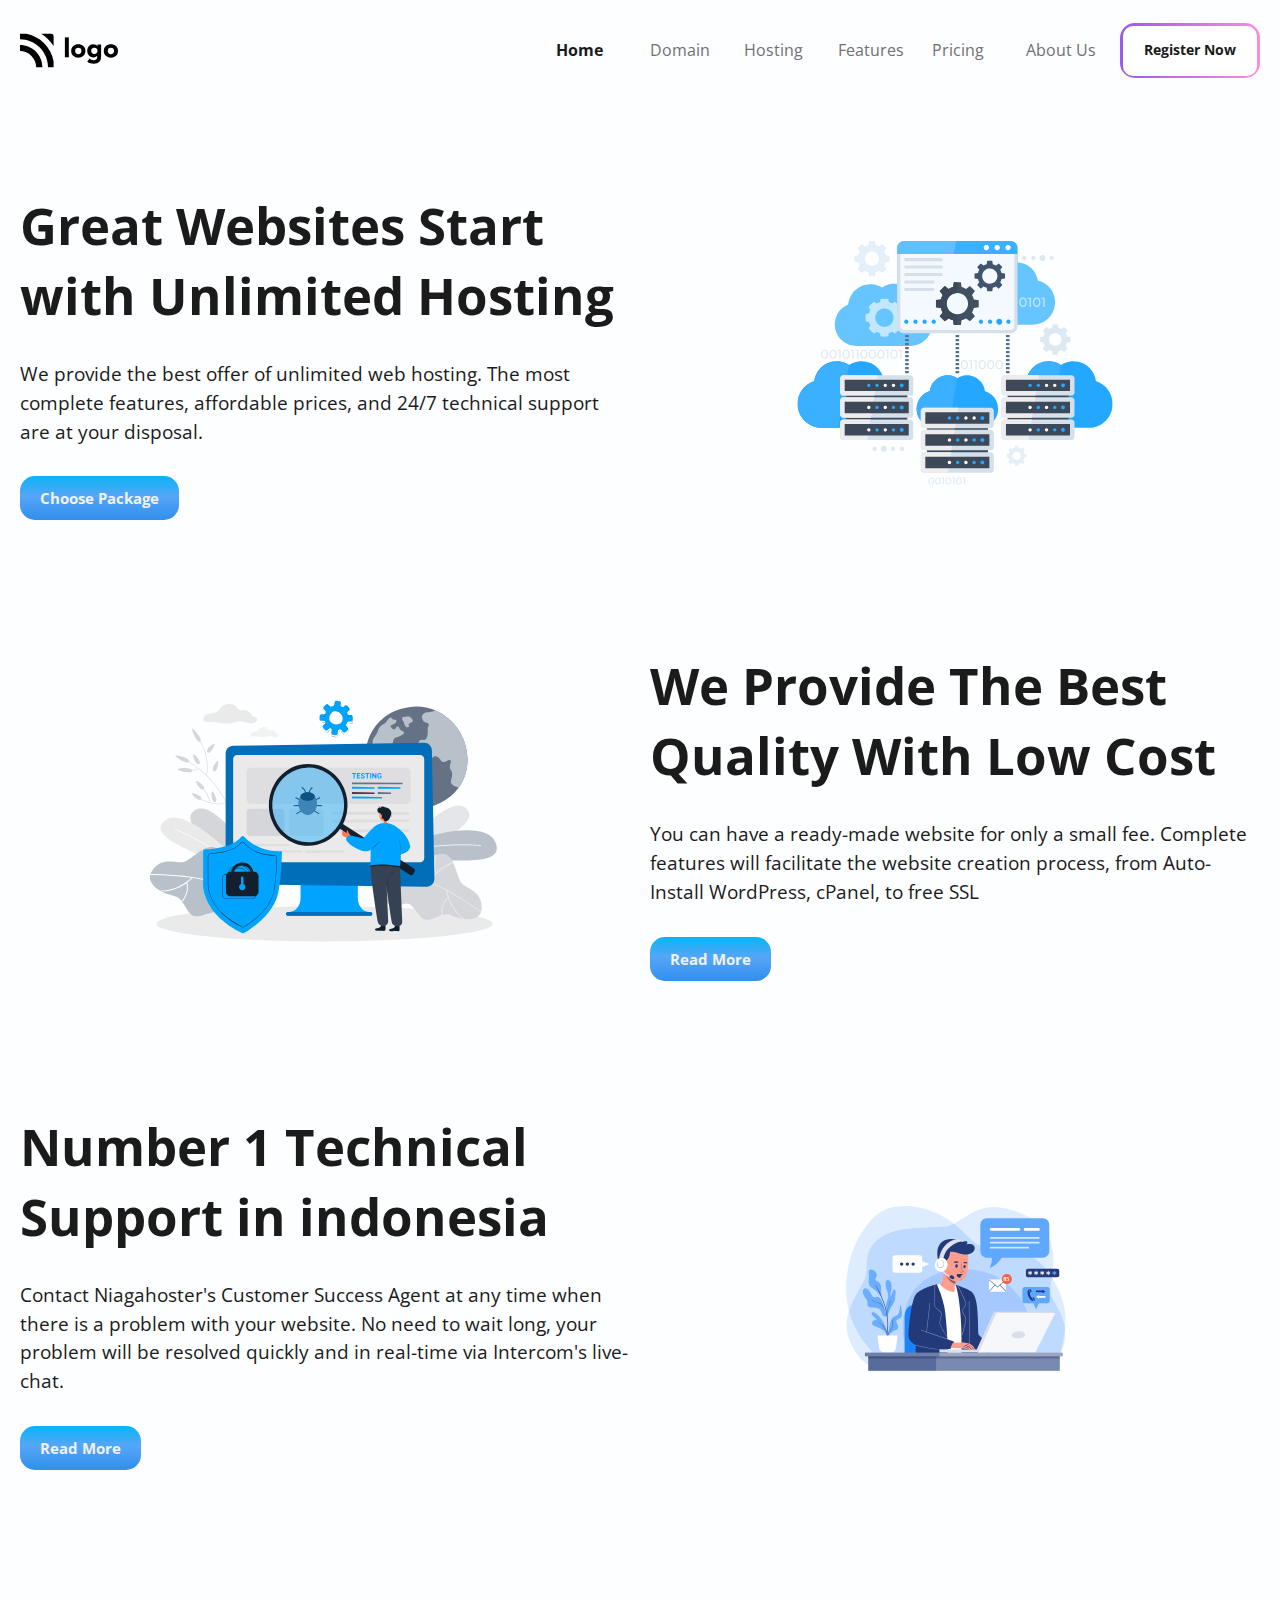
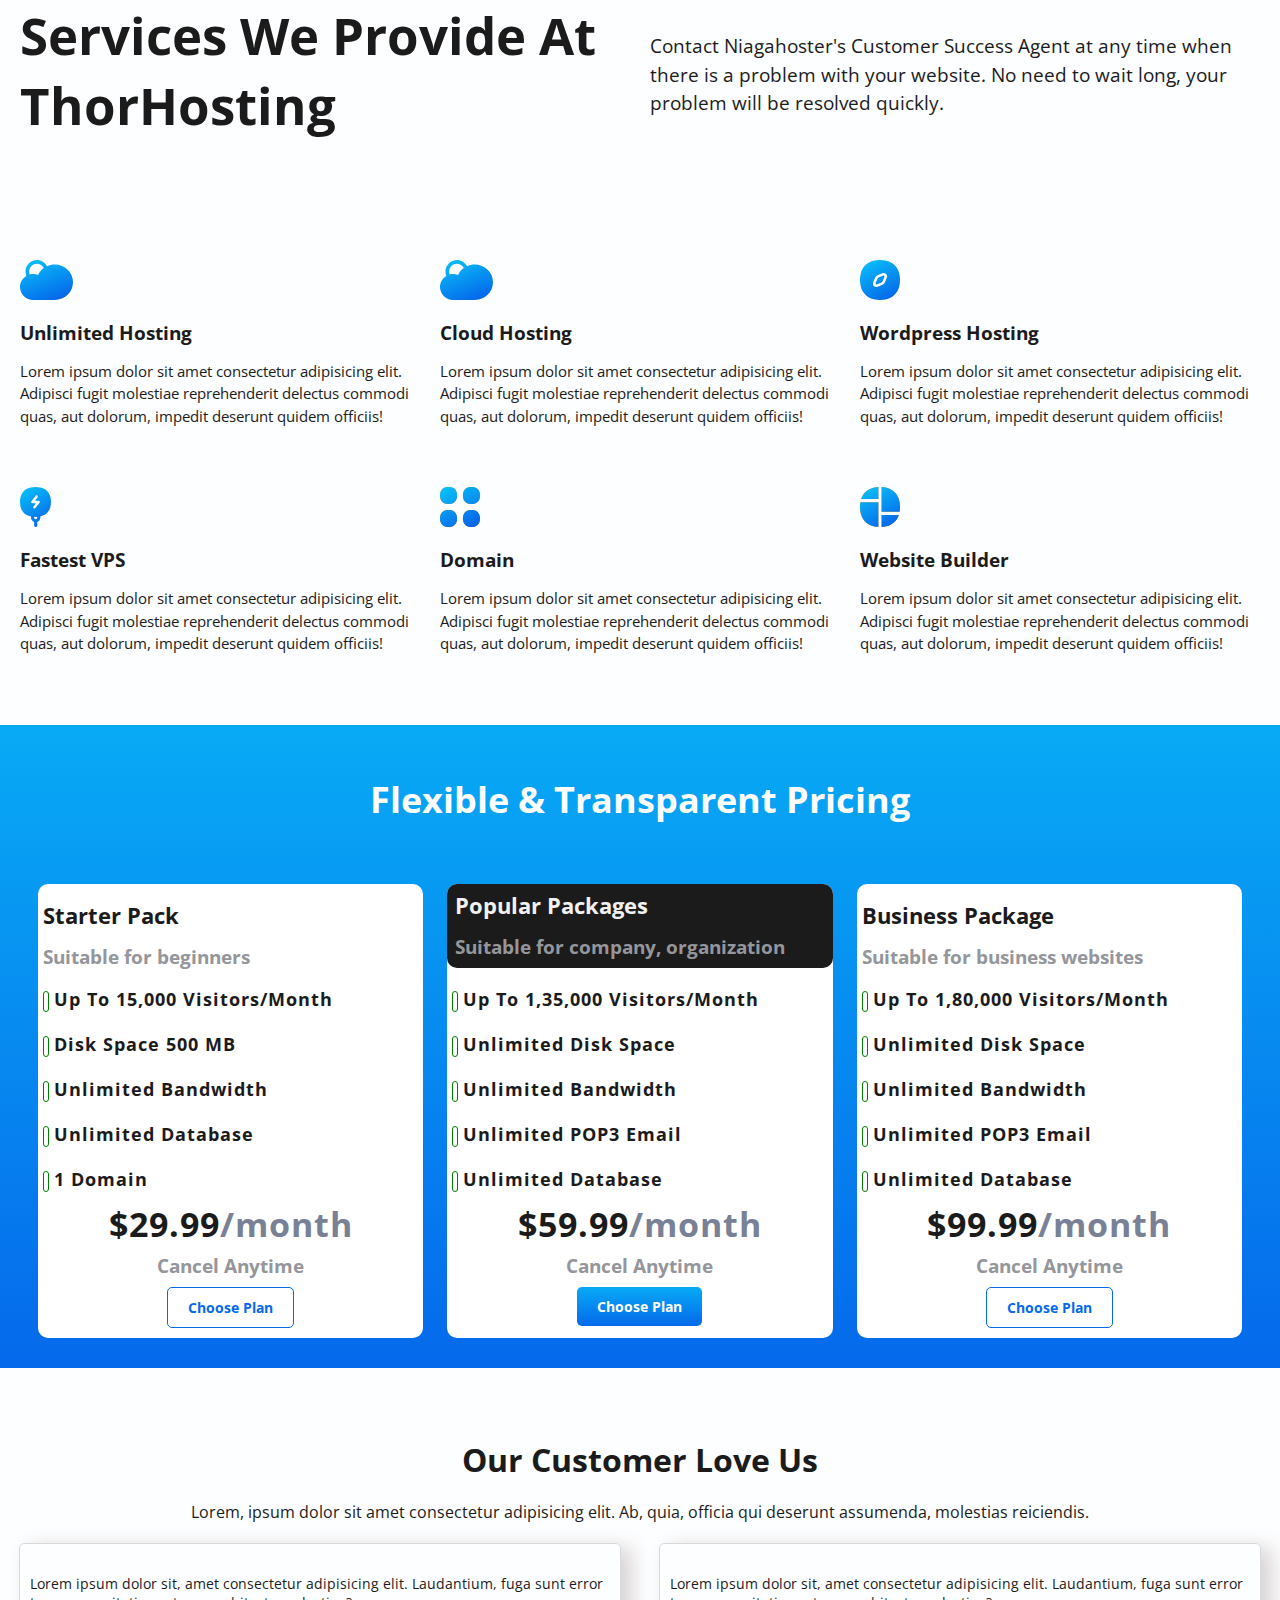
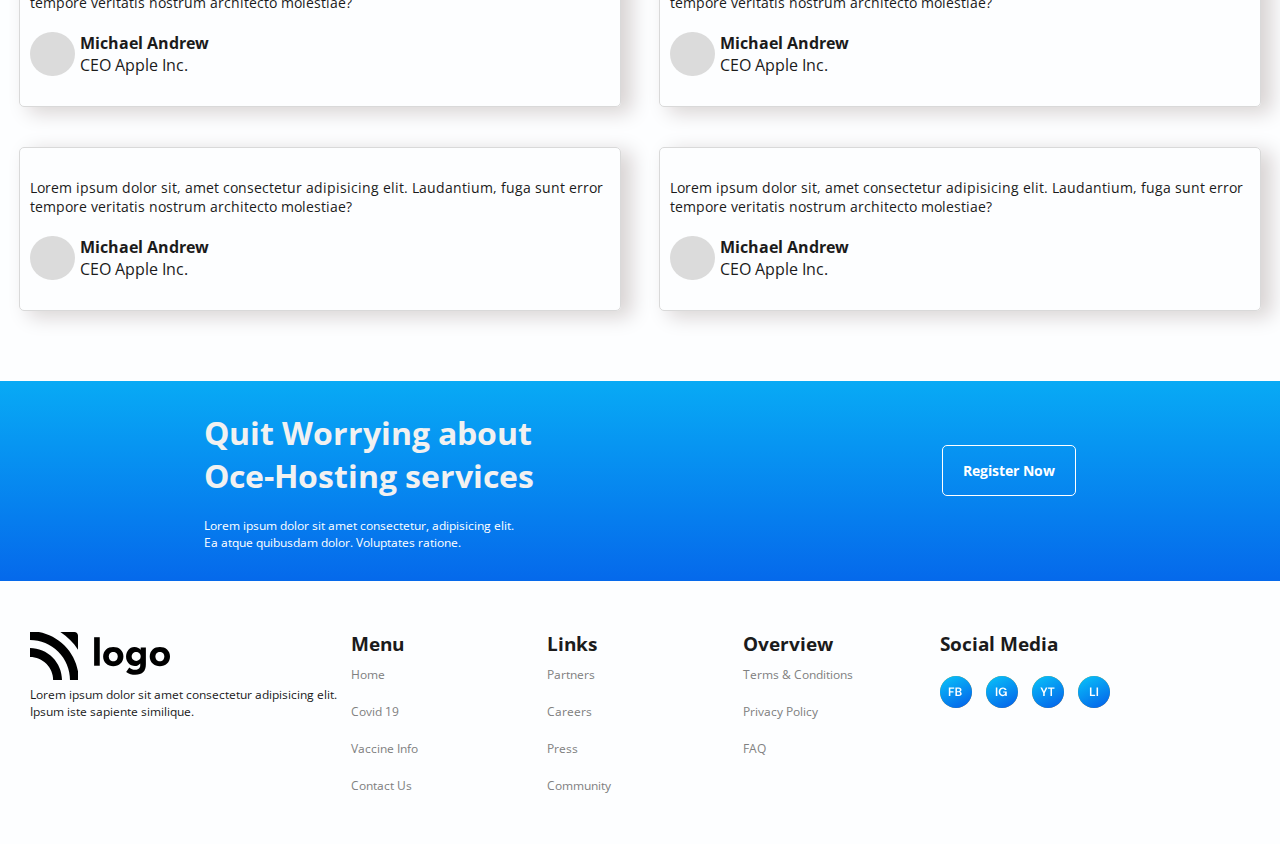
<file: index.html>
<!DOCTYPE html>
<html lang="en">
<head>
    <meta charset="UTF-8">
    <meta http-equiv="X-UA-Compatible" content="IE=edge">
    <meta name="viewport" content="width=device-width, initial-scale=1.0">
    <title>Hosting company website template responsive</title>
    <link rel="stylesheet" href="./css/style.css">
</head>
<link rel="stylesheet" href="https://cdnjs.cloudflare.com/ajax/libs/font-awesome/6.2.0/css/all.min.css" integrity="sha512-xh6O/CkQoPOWDdYTDqeRdPCVd1SpvCA9XXcUnZS2FmJNp1coAFzvtCN9BmamE+4aHK8yyUHUSCcJHgXloTyT2A==" crossorigin="anonymous" referrerpolicy="no-referrer" />
<body>
<!-- Navigation Bar -->
<div class="nav" id="nav">
    <img src="./images/logo.svg" alt="" class="logo">
    <input type="checkbox" name="click" id="click">
    <label for="click" class="bars">
        <i class="fa-solid fa-bars"></i>
    </label>
    <div class="menu">
        <a href="#" class="menu-items">Home</a>
        <a href="#" class="menu-items">Domain</a>
        <a href="#" class="menu-items">Hosting</a>
        <a href="#" class="menu-items">Features</a>
        <a href="#" class="menu-items">Pricing</a>
        <a href="#" class="menu-items">About Us</a>
        <div class="register-outer"><div class="register-inner"><p>Register Now</p></div></div>
    </div>
</div>
<!-- Hero section-1 -->
<div class="hero">
    <div>
        <h1>Great Websites Start with Unlimited Hosting</h1>
        <p>We provide the best offer of unlimited web hosting. The most complete features, affordable prices, and 24/7 technical support are at your disposal.</p>
        <button>Choose Package</button>
    </div>
    <div class="hero-1-img"><img src="./images/web-server.svg" alt=""></div>
</div>

<!-- Hero section-2 -->
<div class="hero">
    <div><img src="./images/testing.svg" alt=""></div>
    <div>
        <h1>We Provide The Best Quality With Low Cost</h1>
        <p>You can have a ready-made website for only a small fee. Complete features will facilitate the website creation process, from Auto-Install WordPress, cPanel, to free SSL</p>
        <button>Read More</button>
    </div>
</div>
<!-- Hero section-3 -->
<div class="hero">
    <div>
        <h1>Number 1 Technical Support in indonesia</h1>
        <p>Contact Niagahoster's Customer Success Agent at any time when there is a problem with your website. No need to wait long, your problem will be resolved quickly and in real-time via Intercom's live-chat.</p>
        <button>Read More</button>
    </div>
    <div><img src="./images/technical-support.svg" alt=""></div>
</div>
<!-- Service we provide -->
<div class="hero">
    <h1>Services We Provide At ThorHosting</h1>
    <p>Contact Niagahoster's Customer Success Agent at any time when there is a problem with your website. No need to wait long, your problem will be resolved quickly.</p>
</div>
<!-- Services -->
<div class="services">
    <div>
        <img src="./images/hosting-icon.svg" alt="">
        <h3>Unlimited Hosting</h3>
        <p>Lorem ipsum dolor sit amet consectetur adipisicing elit. Adipisci fugit molestiae reprehenderit delectus commodi quas, aut dolorum, impedit deserunt quidem officiis!</p>
    </div>
    <div>
        <img src="./images/hosting-icon.svg" alt="">
        <h3>Cloud Hosting</h3>
        <p>Lorem ipsum dolor sit amet consectetur adipisicing elit. Adipisci fugit molestiae reprehenderit delectus commodi quas, aut dolorum, impedit deserunt quidem officiis!</p>
    </div>
    <div>
        <img src="./images/wp-icon.svg" alt="">
        <h3>Wordpress Hosting</h3>
        <p>Lorem ipsum dolor sit amet consectetur adipisicing elit. Adipisci fugit molestiae reprehenderit delectus commodi quas, aut dolorum, impedit deserunt quidem officiis!</p>
    </div>
    <div>
        <img src="./images/vps-icon.svg" alt="">
        <h3>Fastest VPS</h3>
        <p>Lorem ipsum dolor sit amet consectetur adipisicing elit. Adipisci fugit molestiae reprehenderit delectus commodi quas, aut dolorum, impedit deserunt quidem officiis!</p>
    </div>
    <div>
        <img src="./images/domain-icon.svg" alt="">
        <h3>Domain</h3>
        <p>Lorem ipsum dolor sit amet consectetur adipisicing elit. Adipisci fugit molestiae reprehenderit delectus commodi quas, aut dolorum, impedit deserunt quidem officiis!</p>
    </div>
    <div>
        <img src="./images/web-builder.svg" alt="">
        <h3>Website Builder</h3>
        <p>Lorem ipsum dolor sit amet consectetur adipisicing elit. Adipisci fugit molestiae reprehenderit delectus commodi quas, aut dolorum, impedit deserunt quidem officiis!</p>
    </div>
</div>
<!-- Pricing -->
<div class="full-width-container">
    <div class="full-width-bg">
        
<!-- pricing boxes starts -->
            <div class="pricing-section">
                <h1>Flexible & Transparent Pricing</h1>
                <!-- box1 -->
                <div class="price-box">
                    <h3>Starter Pack</h3>
                    <p>Suitable for beginners</p>
                    <ul>
                        <li><i class="fa fa-check" aria-hidden="true"></i> Up To 15,000 Visitors/Month</li>
                        <li><i class="fa fa-check" aria-hidden="true"></i> Disk Space 500 MB</li> 
                        <li><i class="fa fa-check" aria-hidden="true"></i> Unlimited Bandwidth</li>
                        <li><i class="fa fa-check" aria-hidden="true"></i> Unlimited Database</li>
                        <li><i class="fa fa-check" aria-hidden="true"></i> 1 Domain</li>            
                    </ul>
                    <p class="rate">$29.99<span class="grey-price">/month</span></p>
                    <p class="center">Cancel Anytime</p>
                    <button class="btn-plan">Choose Plan</button>
                </div>
                <!-- box2 -->
                <div class="price-box">
                    <div class="bg-black">
                        <h3 class="white">Popular Packages</h3>
                        <p>Suitable for company, organization</p>
                    </div>
                    <ul>
                        <li><i class="fa fa-check" aria-hidden="true"></i> Up To 1,35,000 Visitors/Month</li>
                        <li><i class="fa fa-check" aria-hidden="true"></i> Unlimited Disk Space</li>
                        <li><i class="fa fa-check" aria-hidden="true"></i> Unlimited Bandwidth</li>
                        <li><i class="fa fa-check" aria-hidden="true"></i> Unlimited POP3 Email</li>
                        <li><i class="fa fa-check" aria-hidden="true"></i> Unlimited Database</li>
                    </ul>
                    <p class="rate">$59.99<span class="grey-price">/month</span></p>
                    <p class="center">Cancel Anytime</p>
                    <button class="btn-plan selected">Choose Plan</button>
                </div>
                <!-- box3 -->
                <div class="price-box">
                    <h3>Business Package</h3>
                    <p>Suitable for business websites</p>
                    <ul>
                        <li><i class="fa fa-check" aria-hidden="true"></i> Up To 1,80,000 Visitors/Month</li>
                        <li><i class="fa fa-check" aria-hidden="true"></i> Unlimited Disk Space</li>
                        <li><i class="fa fa-check" aria-hidden="true"></i> Unlimited Bandwidth</li>
                        <li><i class="fa fa-check" aria-hidden="true"></i> Unlimited POP3 Email</li>
                        <li><i class="fa fa-check" aria-hidden="true"></i> Unlimited Database</li>         
                    </ul>
                    <p class="rate">$99.99<span class="grey-price">/month</span></p>
                    <p class="center">Cancel Anytime</p>
                    <button class="btn-plan">Choose Plan</button>
                </div>
            </div>
    </div>
</div>
<!-- pricing boxes ends -->
<!-- Our Customer -->
<h1>Our Customer Love Us</h1>
<p style="text-align: center;">Lorem, ipsum dolor sit amet consectetur adipisicing elit. Ab, quia, officia qui deserunt assumenda, molestias reiciendis.</p>
<!-- Cards -->
<div class="cards">
    <div class="card">
        <p class="card-content">Lorem ipsum dolor sit, amet consectetur adipisicing elit. Laudantium, fuga sunt error tempore veritatis nostrum architecto molestiae?</p>
        <div class="card-bottom">
            <div class="circle"></div>
            <div class="title"><b>Michael Andrew</b><br>CEO Apple Inc.</div>
        </div>
    </div>
    <div class="card">
        <p class="card-content">Lorem ipsum dolor sit, amet consectetur adipisicing elit. Laudantium, fuga sunt error tempore veritatis nostrum architecto molestiae?</p>
        <div class="card-bottom">
            <div class="circle"></div>
            <div class="title"><b>Michael Andrew</b><br>CEO Apple Inc.</div>
        </div>
    </div>
    <div class="card">
        <p class="card-content">Lorem ipsum dolor sit, amet consectetur adipisicing elit. Laudantium, fuga sunt error tempore veritatis nostrum architecto molestiae?</p>
        <div class="card-bottom">
            <div class="circle"></div>
            <div class="title"><b>Michael Andrew</b><br>CEO Apple Inc.</div>
        </div>
    </div>
    <div class="card">
        <p class="card-content">Lorem ipsum dolor sit, amet consectetur adipisicing elit. Laudantium, fuga sunt error tempore veritatis nostrum architecto molestiae?</p>
        <div class="card-bottom">
            <div class="circle"></div>
            <div class="title"><b>Michael Andrew</b><br>CEO Apple Inc.</div>
        </div>
    </div>
</div>
<!-- before bottom register now -->
<div class="full-width-container">
    <div class="full-width-bg">
        <div class="before-bottom">
            <div>
                <h1>Quit Worrying about <br> Oce-Hosting services</h1>
                <p>Lorem ipsum dolor sit amet consectetur, adipisicing elit. <br> Ea atque quibusdam dolor. Voluptates ratione.</p>
            </div>
            <button>
                Register Now
            </button>
        </div>
    </div>
</div>
<!-- bottom 5 column -->
<div class="bottom-section">
    <div class="bottom-1">
        <img src="./images/logo.svg" alt="">
        <p>Lorem ipsum dolor sit amet consectetur adipisicing elit. Ipsum iste sapiente similique.</p>
    </div>
    <div>
        <h3>Menu</h3>
        <a href="#">Home</a>
        <a href="#">Covid 19</a>
        <a href="#">Vaccine Info</a>
        <a href="#">Contact Us</a>
    </div>
    <div>
        <h3>Links</h3>
        <a href="#">Partners</a>
        <a href="#">Careers</a>
        <a href="#">Press</a>
        <a href="#">Community</a>
    </div>
    <div>
        <h3>Overview</h3>
        <a href="#">Terms & Conditions</a>
        <a href="#">Privacy Policy</a>
        <a href="#">FAQ</a>
    </div>
    <div class="bottom-5">
        <h3>Social Media</h3>
        <img src="./images/fb.svg" alt="">
        <img src="./images/ig.svg" alt="">
        <img src="./images/yt.svg" alt="">
        <img src="./images/li.svg" alt="">
    </div>
</div>
<script>
    window.onscroll = function() {myFunction()};
    
    var navbar = document.getElementById("nav");
    var sticky = navbar.offsetTop;
    
    function myFunction() {
      if (window.pageYOffset >= sticky) {
        navbar.classList.add("sticky")
      } else {
        navbar.classList.remove("sticky");
      }
    }
    </script>
</body>
</html>
</file>
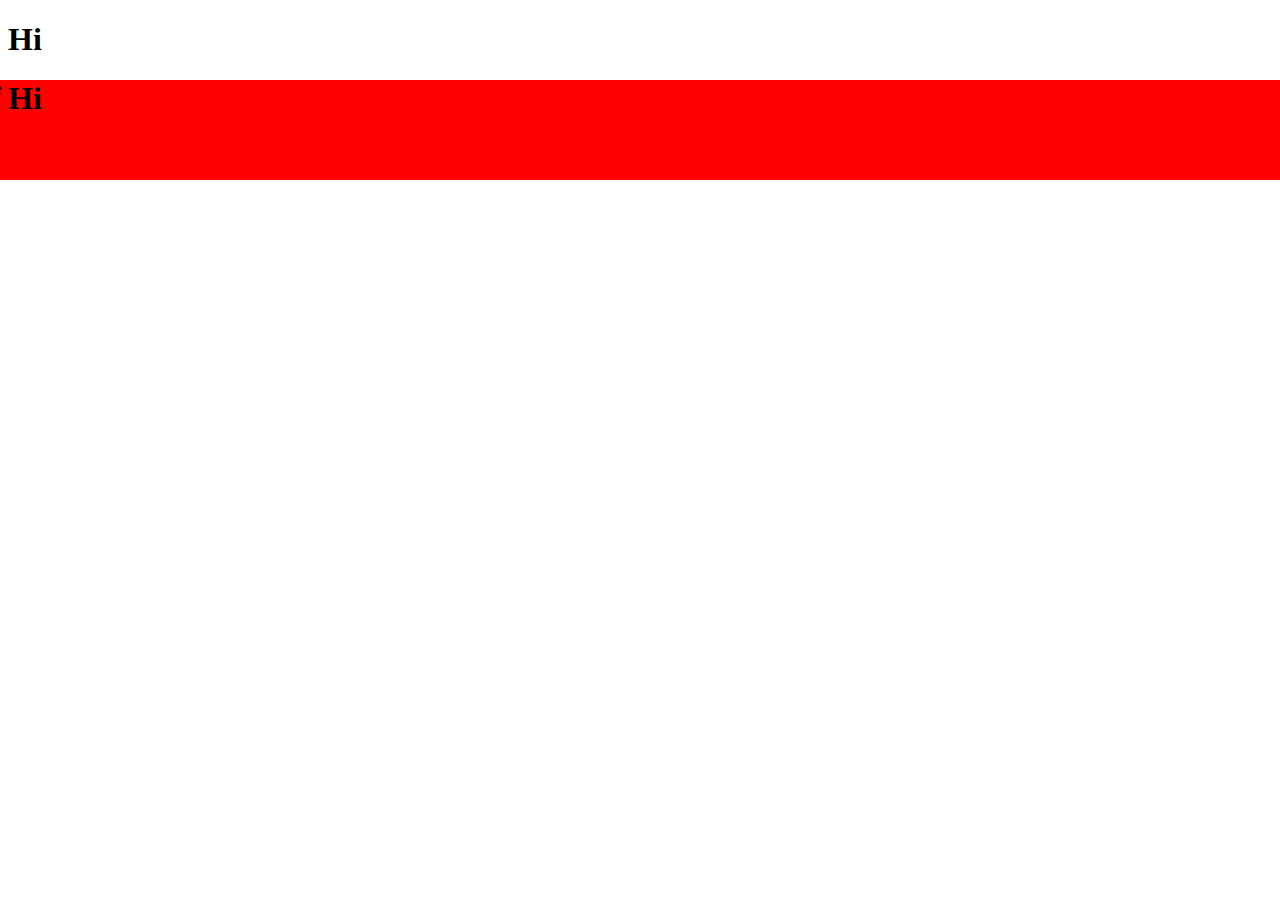
<file: css/test.html>
<!DOCTYPE html>
<html lang="en">
<head>
    <meta charset="UTF-8">
    <meta http-equiv="X-UA-Compatible" content="IE=edge">
    <meta name="viewport" content="width=device-width, initial-scale=1.0">
    <title>Document</title>
    <style>
        .outer {
            margin: 0 auto;
            position: relative;
            width: 80%;
            background-color: blue;
            height: auto;

        }
        .inner {
            z-index: -1;
            position: absolute;
            background-color: red;
            width: 140%;
            left: -20%;
            height: 100px;
        }
    </style>
</head>
<body>
    <h1>Hi</h1>
    <div class="outer">
        <div class="inner">Click Here</div>
    </div>
    <h1>Hi</h1>
</body>
</html>
</file>
<file: css/style.css>
@import url('https://fonts.googleapis.com/css2?family=Open+Sans:wght@400;700;800&display=swap');
* {
    margin: 0;
    padding: 0;
    box-sizing: border-box;
    font-family: 'Open Sans', sans-serif;
    color: #1b1b1b;
}
body {
    background-color: #FDFEFF;
    margin: 10px 0px;
    color: #707071;
}
/* navigation bar */
.nav {
    display: flex;
    justify-content: space-between;
    height: 80px;
    align-items: center;
    margin: 0px 20px;
}
.logo {
    height: 35px;
}
.menu {
    display: flex;
    
}
.menu a {
    color: #707071;    
}
.menu-items {
    display: flex;
    align-items: center;
    text-decoration: none;
    min-width: 74px;
    margin-right: 20px;
}
.menu-items:first-child, a:hover {
    color: #1b1b1b;
    font-weight: 700;
}
.register-outer {
    border-radius: 15px;
    padding: 3px;
    width: 140px;
    background: red;
    background: rgb(92, 199, 242);
    background: linear-gradient(90deg, rgba(150,92,242,1) 0%, rgba(255,138,220,1) 100%);
    text-align: center;
    font-weight: bold;
    color: #24A7FF;
    font-size: 14px;
    height: 55px;
}
.register-inner {
    background-color: white;
    border-radius: 10px;
    height: 50px;
}
.register-inner p {
    padding-top: 14px;
}
.register-inner p:hover {
    color: #22844d;
}
/* Hero Section */
.hero {
    display: flex;
    margin: 40px 0px;
    justify-content: space-between;
    align-items: center;
    gap: 20px;
    flex-wrap: wrap;
    margin: 80px 20px;
}
.hero > * {
    flex: 1 1 40%;
}
.hero img {
    display: block;
    height: 250px;
    margin: 0 auto;
}
.hero h1 {
    font-size: 4vw;
    color: #1b1b1b;
    font-family: 'Open Sans';
    text-align: left;
}
.hero p {
    font-size: 1.5vw;
    line-height: 1.5em;
    font-weight: 400;
    margin-top: 10px;
}
.hero button {
    padding: 12px 20px;
    margin: 30px 0px;
    border: none;
    border-radius: 15px;
    color: #f1f1f1;
    font-weight: 700;
    font-size: 15px;
background: #08b4f6; /* Old browsers */
background: -moz-linear-gradient(top,  #08b4f6 0%, #56a6f7 45%, #318fed 100%); /* FF3.6-15 */
background: -webkit-linear-gradient(top,  #08b4f6 0%,#56a6f7 45%,#318fed 100%); /* Chrome10-25,Safari5.1-6 */
background: linear-gradient(to bottom,  #08b4f6 0%,#56a6f7 45%,#318fed 100%); /* W3C, IE10+, FF16+, Chrome26+, Opera12+, Safari7+ */
filter: progid:DXImageTransform.Microsoft.gradient( startColorstr='#08b4f6', endColorstr='#318fed',GradientType=0 ); /* IE6-9 */
}
.hero button:hover {
color: #f1f1f1;
background: #4c4c4c; /* Old browsers */
background: -moz-linear-gradient(top,  #4c4c4c 0%, #595959 12%, #666666 25%, #2b2b2b 76%, #2c2c2c 88%, #1c1c1c 91%, #474747 95%, #000000 98%, #111111 100%, #131313 100%); /* FF3.6-15 */
background: -webkit-linear-gradient(top,  #4c4c4c 0%,#595959 12%,#666666 25%,#2b2b2b 76%,#2c2c2c 88%,#1c1c1c 91%,#474747 95%,#000000 98%,#111111 100%,#131313 100%); /* Chrome10-25,Safari5.1-6 */
background: linear-gradient(to bottom,  #4c4c4c 0%,#595959 12%,#666666 25%,#2b2b2b 76%,#2c2c2c 88%,#1c1c1c 91%,#474747 95%,#000000 98%,#111111 100%,#131313 100%); /* W3C, IE10+, FF16+, Chrome26+, Opera12+, Safari7+ */
filter: progid:DXImageTransform.Microsoft.gradient( startColorstr='#4c4c4c', endColorstr='#131313',GradientType=0 ); /* IE6-9 */
}
.services {
    display: flex;
    flex-wrap: wrap;
    gap: 20px;
    margin: 0px 20px;
}
.services > * {
    flex: 1 1 30%;
    margin: 20px 0px;
}
.services img {
height: 40px;
}
.services h3 {
    margin: 15px 0px;
}
.services p {
    line-height: 1.5em;
    font-size: 15px;
}
/* Pricing Table */
.full-width-container {
    display: flex;
    position: relative;
    height: auto;
    justify-content: flex-start;
    margin: 50px 0px;
}
.full-width-bg {
    position: relative;
    background: linear-gradient(#08AAF5, #0569EB);
    width: 100%;
    /* flex: 0 0 100%; */
}
.pricing-section {
    display: flex;
    position: relative;
    padding: 30px 3vw;
    flex-wrap: wrap;
    justify-content: space-between;
    font-size: 14px;
    gap: 10px;
}
.pricing-section h1 {
    align-self: center;
    flex-basis: 100%;
    color: #ffffff;
    text-align: center;
    font-size: 36px;
    font-weight: 700;
    margin-bottom: 30px;
    
}
.price-box {
    width: 32%;
    background-color: #ffffff;
    padding: 10px 5px;
    border-radius: 10px;
    line-height: 3em;
}
.bg-black {
    background: #1b1b1b;
    position: relative;
    top: -10px;
    border-radius: 10px;
    width: 30.1vw;
    left: -5px;
    padding-left: 8px;
}
.bg-black .white {
    color: #f1f1f1;
}
.price-box h3 {
    font-size: 22px;
    color: #1b1b1b;
}
.price-box p {
    font-size: 1.5vw;
    font-weight: 700;
    color: #94969b;
}
.price-box li {
    list-style-type: none;
    font-size: 1.4vw;
    font-weight: 700;
    letter-spacing: 1px;
}
.fa-check {
    border: 1px solid green;
    padding: 2px;
    border-radius: 15px;
    font-weight: bold;
    font-size: 11px;
    margin-right: 5px;
}
.price-box .rate {
    font-size: 34px;
    font-weight: 700;
    letter-spacing: 1px;
    text-align: center;
    color: #1b1b1b;
}
.price-box .grey-price {
    color: #798196;
    text-align: center;
    letter-spacing: 1px;
}
.price-box .center {
    text-align: center;
}
.btn-plan {
    display: block;
    padding: 10px 20px;
    margin: 0 auto;
    border: 1px solid #0569EB;
    background-color: #ffffff;
    border-radius: 5px;
    color: #0569EB;
    font-weight: 700;
    font-size: 14px;
}
.btn-plan:hover {
    background-color: #0569EB;
    color: #ffffff;
}
.selected {
    display: block;
    padding: 10px 20px;
    margin: 0 auto;
    background: linear-gradient(#08AAF5, #0569EB);
    border: none;
    color: #ffffff;
}
.selected:hover {
    background: #ffffff;
    color: #1b1b1b;
    border: 1px solid #0569EB;
    border-radius: 5px;
}
/* Our Customer */
h1 {
    text-align: center;
    color: #1b1b1b;
    padding: 20px 0px;
}

/* cards */
.cards {
    position: relative;
    display: flex;
    flex-wrap: wrap;
    width: 100%;
}
.cards > * {
    width: 47%;
    position: relative;
    border: 1px solid #D9D9D9;
    padding: 30px 10px;
    margin: 20px auto;
    border-radius: 5px;
    box-shadow: 10px 5px 20px 1px #d8d3d3;
}
.card-content {
    text-align: left;
    padding: 0px;
    font-size: 14px;
    padding-bottom: 20px;
}
.card-bottom {
    display: flex;
    gap: 5px;
}
.card-bottom .circle {
    width: 45px;
    border-radius: 30px;
    background: #DBDBDB;
}
/* before bottom section */
.before-bottom {
    display: flex;
    justify-content: space-around;
    align-items: center;
    padding-top: 10px;
    padding-bottom: 30px;
}
.before-bottom h1 {
    color: #f1f1f1;
    text-align: left;
}
.before-bottom p {
    font-size: 12px;
    text-align: left;
    color: #ffffff;
}
.before-bottom button {
    padding: 15px 20px;
    background: transparent;
    border: 1px solid #ffffff;
    border-radius: 5px;
    font-weight: 700;
    color: #ffffff;
    font-size: 14px;
}
.before-bottom button:hover {
    color: #1b1b1b;
}
.register-bottom {
    width: 30%;
}
/* bottom section */
.bottom-section {
    display: flex;
    justify-content: space-evenly;
    margin: 40px 20px;
}
.bottom-section > * {
    min-width: 15%;
}
.bottom-section .bottom-1 {
    width: 25%;
}
.bottom-section .bottom-5 {
    width: 25%;
}
.bottom-section .bottom-5 img {
    padding-top: 20px;
    padding-right: 10px;
}
.bottom-section p {
    font-size: 12px;
}
.bottom-section a {
    text-decoration: none;
    font-size: 12px;
    color: #808080;
    padding: 10px 0px;
    display: block;
}
.bar {
    position: relative;
    border-bottom: 2px solid #fff;
    width: 940px;
    float: right;
    margin-right: 30px;
}
#click {
    display: none;
    }
.bars i {
   display: none;
}
.sticky {
    position: fixed;
    top: 0;
    width: 100%;
    background-color: #ffffff;
    justify-content: space-between;
    padding: 0px 20px;
    z-index: 3;
    left: -20px;
}
/* media query */
@media (max-width: 767px) {
    .hero {
        margin: 40px 20px;
    }
.hero p {
    font-size: 14px;
}
.hero h1 {
    font-size: 32px;
}
.hero-1-img {
    order: -1;
}
.hero img {
    height: 200px;
}
.price-box {
    width: 300px;
}
.pricing-section {
    justify-content: center;
}
.price-box li {
    font-size: 14px;
}
.price-box p {
    font-size: 14px;
}
.bg-black {
    width: 300px;
}
.price-box .rate {
    font-size: 30px;
}
.cards > * {
    width: 300px;
}
.before-bottom {
    flex-direction: column;
}
.before-bottom h1, .before-bottom p {
    text-align: center;
  }
  .before-bottom button {
    margin-top: 30px;
  }
  .bottom-section {
    flex-wrap: wrap;
    text-align: center;
  }
  .bottom-section > * {
    width: 280px;
  }
  .bottom-section .bottom-1 {
    width: 280px;
  }
  .bottom-section .bottom-5 {
    width: 280px;
  }
  .services > * {
    flex: 1 1 260px;
  }
  /* responsive menu */
  .menu {
    z-index: 1;
    position: relative;
    display: flex;
    flex-direction: column;
    justify-content: center;
    position: fixed;
    top: 0px;
    left: -100%;
    height: 100vh;
    width: 100%;
    transition: all 0.5s ease;
    background-color: #016eb9;
    align-items: center;
  }
  .menu a {
    color: #fff;
  }
  .menu-items {
    padding: 10px 0px;
    text-align: center;
    margin: 13px 0px;
    justify-content: center;
  }
  .menu-items:hover {
    font-weight: bold;
    text-decoration: none;
  }
  .bars, .bars i {
    position: fixed;
    right: 21px;
    z-index: 2;
    display: block;
    margin-top: -6px;
    font-size: 18px;
    color: #1b1b1b;
  }
  #click:checked ~ .menu {
    left: 0%;
    transition: all 0.5s ease;
  }
  #click:checked ~ .bars i::before {
    content: '\f00d';
  }
}
</file>
